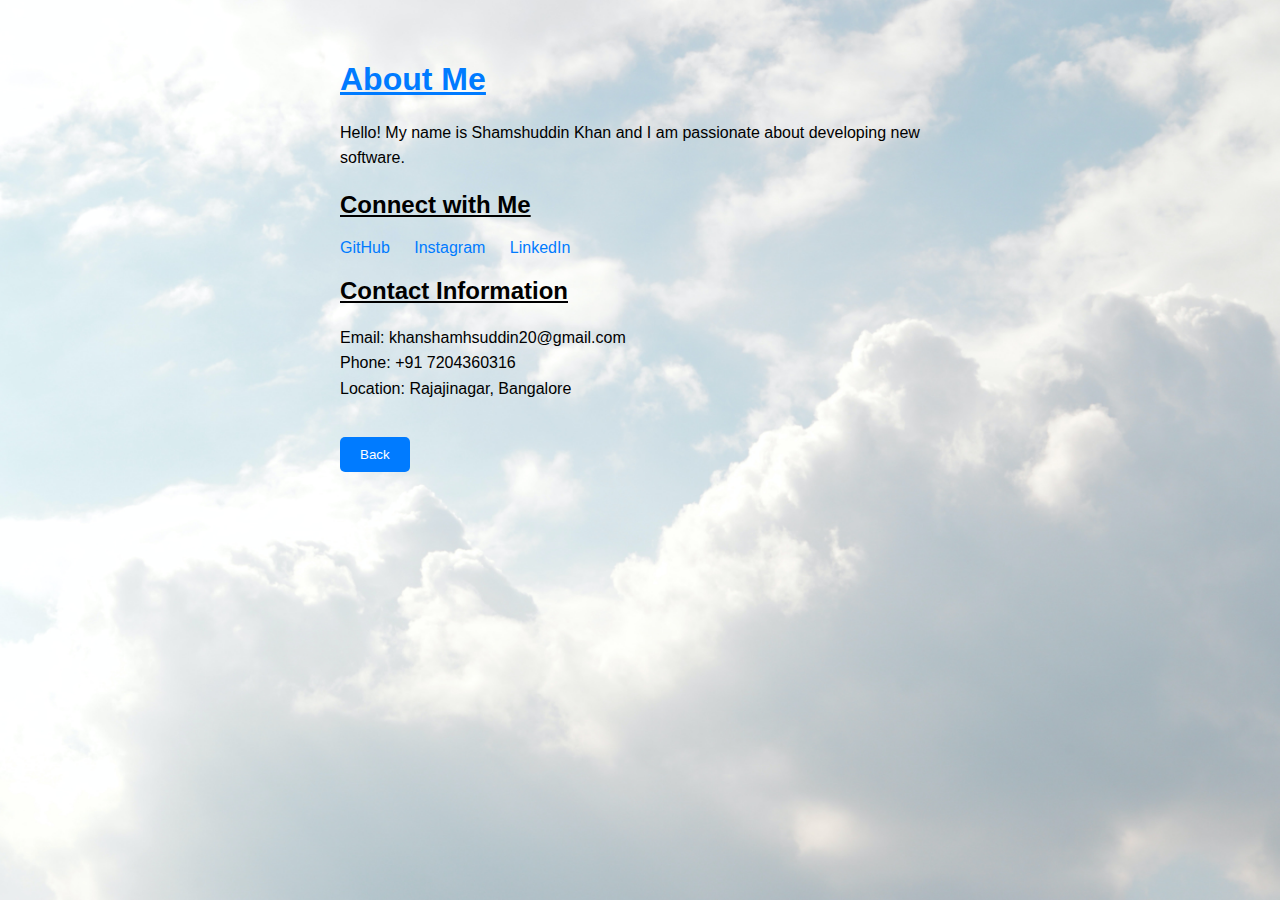
<file: About.html>
<!DOCTYPE html>
<html lang="en">

<head>
    <meta charset="UTF-8">
    <meta name="viewport" content="width=device-width, initial-scale=1.0">
    <title>About Me</title>

    <style>
    body {
    font-family: Arial, sans-serif;
    margin: 20px;
    padding: 20px;
    background-image: url(cloud.jpg);
    background-repeat: no-repeat;
    background-attachment: fixed;
    background-position: center;
    background-size: cover;

}

.container {
    max-width: 600px;
    margin: 0 auto;
}

h1 {
    color: #007bff;
    text-decoration: underline;
}

p {
    line-height: 1.6;
}

.social-links a {
    margin-right: 20px;
    color: #007bff;
    text-decoration: none;
}

.back-button {
    background-color: #007bff;
    color: white;
    border: none;
    padding: 10px 20px;
    border-radius: 5px;
    cursor: pointer;
    margin-top: 20px;
}

.back-button:hover {
    background-color: #0056b3;
}

    </style>
</head>

<body>
    <div class="container">
        <h1><u>About Me</u></h1>

        <p>Hello! My name is Shamshuddin Khan and I am passionate about developing new software.</p>

        <h2><u>Connect with Me</u></h2>
        <div class="social-links">
            <a href="https://github.com/" target="_blank">GitHub</a>
            <a href="https://www.instagram.com/" target="_blank">Instagram</a>
            <a href="https://www.linkedin.com/in/" target="_blank">LinkedIn</a>
        </div>

        <h2><u>Contact Information</u></h2>
        <p>Email: khanshamhsuddin20@gmail.com<br>
            Phone: +91 7204360316<br>
            Location: Rajajinagar, Bangalore</p>

        <button class="back-button" onclick="goBack()">Back</button>
    </div>

    <script>
        function goBack() {
            window.history.back();
        }
    </script>
</body>

</html>
</file>
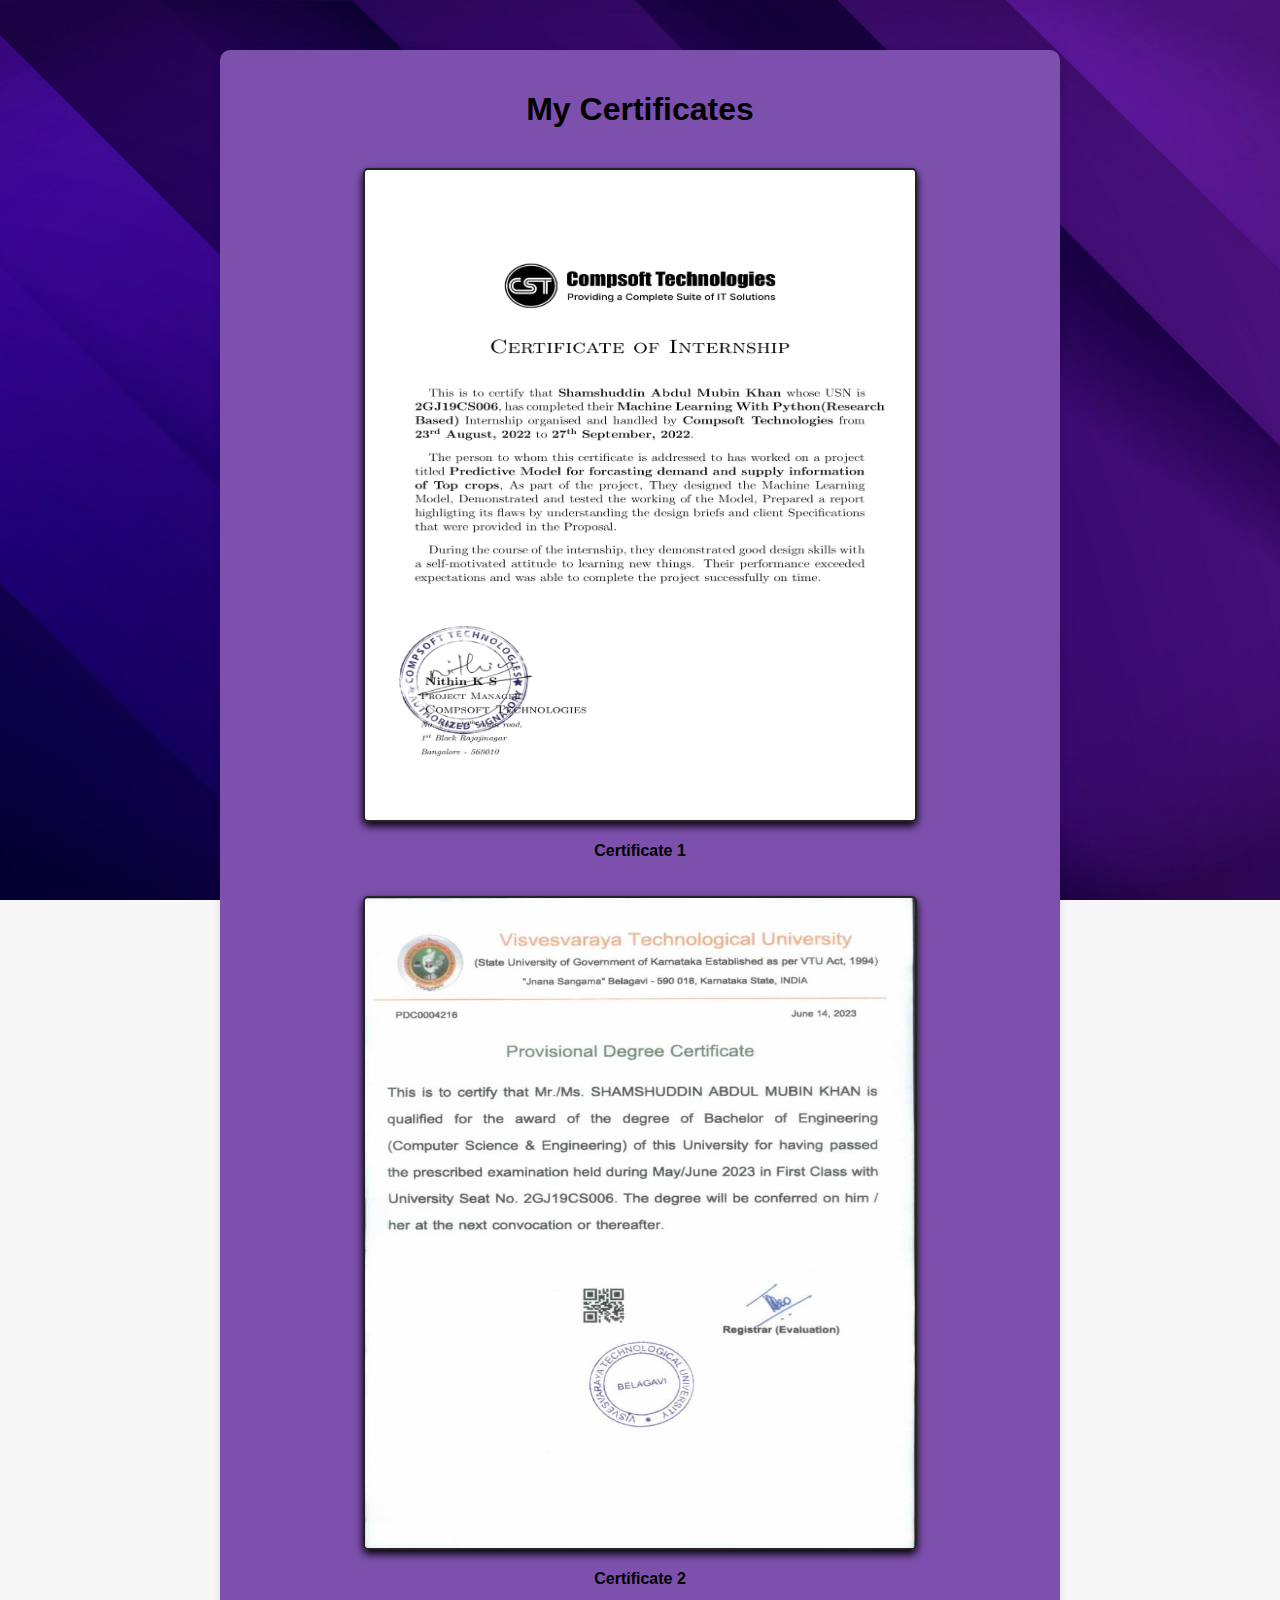
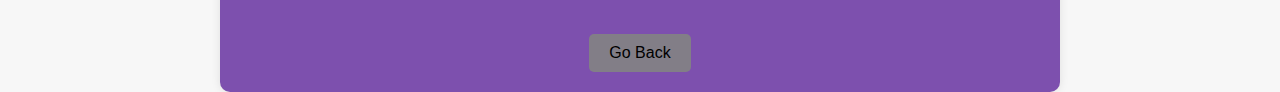
<file: certificate.html>
<!DOCTYPE html>
<html lang="en">

<head>
    <meta charset="UTF-8">
    <meta name="viewport" content="width=device-width, initial-scale=1.0">
    <title>My Portfolio - Certificates</title>
    <style>
        body {
            font-family: Arial, sans-serif;
            background-color: #f7f7f7;
            margin: 0;
            padding: 0;
            background-image: url(purp.jpg);
            background-repeat: no-repeat;
            background-attachment: fixed;
            background-position: center;
            background-size: cover;
        }

        .container {
            max-width: 800px;
            margin: 0 auto;
            background-color: #7d50ae;
            padding: 20px;
            box-shadow: 0px 0px 10px 0px rgba(0, 0, 0, 0.1);
            border-radius: 10px;
            margin-top: 50px;
        }

        h1 {
            text-align: center;
            color: #000000;
        }

        .certificates {
            display: flex;
            flex-wrap: wrap;
            justify-content: center;
            margin-top: 30px;
        }

        .certificate-item {
            margin: 10px;
            text-align: center;
        }

        .certificate-item img {
            width: 550px; /* Adjust */
            height: 650px; /* Adjus*/
            object-fit: cover;
            border-radius: 5px;
            object-fit: fill;
            border: 2px solid #242424;
            box-shadow: 0 4px 8px rgba(0, 0, 0, 1);
        }

        .go-back-button {
            background-color: #827e87;
            color: rgb(0, 0, 0);
            padding: 10px 20px;
            border: none;
            border-radius: 5px;
            cursor: pointer;
            font-size: 16px;
            margin-top: 20px;
            transition: background-color 0.3s ease;
        }

        .go-back-button:hover {
            background-color: #4c4a4a;
        }
    </style>
</head>

<body>
    <div class="container">
        <h1>My Certificates</h1>
        <div class="certificates">

            <div class="certificate-item">
                <img src="compint.jpg" alt="Certificate 1">
                <p><strong>Certificate 1</strong></p>
            </div>

                
            <div class="certificate-item">
                <img src="prodegcer.jpg" alt="Certificate 2">
                <p><strong>Certificate 2</strong></p>
            </div>


        </div>
        <center><button class="go-back-button" onclick="goBack()">Go Back</button></center>
    </div>

    <script>
        function goBack() {
            window.history.back();
        }
    </script>
</body>

</html>
</file>
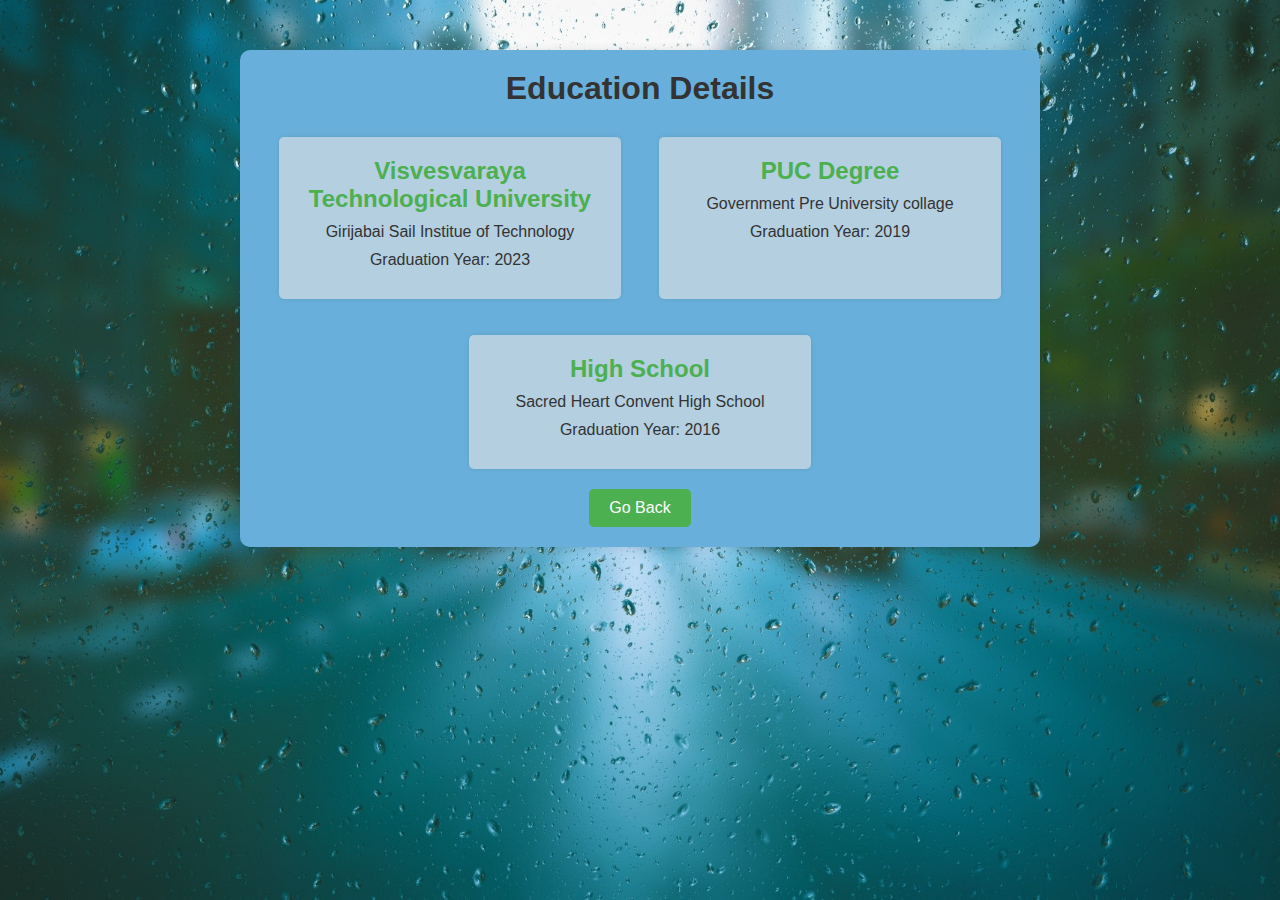
<file: education.html>
<!DOCTYPE html>
<html lang="en">

<head>
    <meta charset="UTF-8">
    <meta name="viewport" content="width=device-width, initial-scale=1.0">
    <link rel="stylesheet" href="styles.css">
    <title>Education Details</title>

    <style>
        body {
            font-family: Arial, sans-serif;
            background-color: #f7f7f7;
            margin: 0;
            padding: 0;
            background-image: url(rainhigh.jpg);
            background-repeat: no-repeat;
            background-attachment: fixed;
            background-position: center;
            background-size: cover;
        }

        .container {
            max-width: 800px;
            margin: 0 auto;
            background-color: #68b0db;
            padding: 20px;
            box-shadow: 0px 0px 10px 0px rgba(0, 0, 0, 0.1);
            border-radius: 10px;
            margin-top: 50px;
        }

        h1 {
            text-align: center;
            color: #333333;
        }

        .education-info {
            display: flex;
            justify-content: space-around;
            margin-top: 30px;
        }

        .education-item {
            background-color: #b3cfe0;
            padding: 20px;
            border-radius: 5px;
            box-shadow: 0px 0px 5px 0px rgba(0, 0, 0, 0.1);
            text-align: center;
            width: 45%;
        }

        h2 {
            color: #4CAF50;
        }

        p {
            color: #333333;
            margin: 10px 0;
        }

        .go-back-button {
            background-color: #4CAF50;
            color: white;
            padding: 10px 20px;
            border: none;
            border-radius: 5px;
            cursor: pointer;
            font-size: 16px;
            margin-top: 20px;
            transition: background-color 0.3s ease;
        }

        .go-back-button:hover {
            background-color: #45a049;
        }
    </style>
</head>

<body>
    <div class="container">
        <h1>Education Details</h1>
        <div class="education-info">
            <div class="education-item">
                <h2>Visvesvaraya Technological University</h2>
                <p>Girijabai Sail Institue of Technology</p>
                <p>Graduation Year: 2023</p>
            </div>
            <div class="education-item">
                <h2>PUC Degree</h2>
                <p>Government Pre University collage</p>
                <p>Graduation Year: 2019</p>
            </div>
        </div><br><br>
        <center>
            <div class="education-item">
                <h2>High School</h2>
                <p>Sacred Heart Convent High School</p>
                <p>Graduation Year: 2016</p>
            </div>
            <button class="go-back-button" onclick="goBack()">Go Back</button>
        </center>
    </div>

    <script>
        function goBack() {
            window.history.back();
        }
    </script>
</body>

</html>
</file>
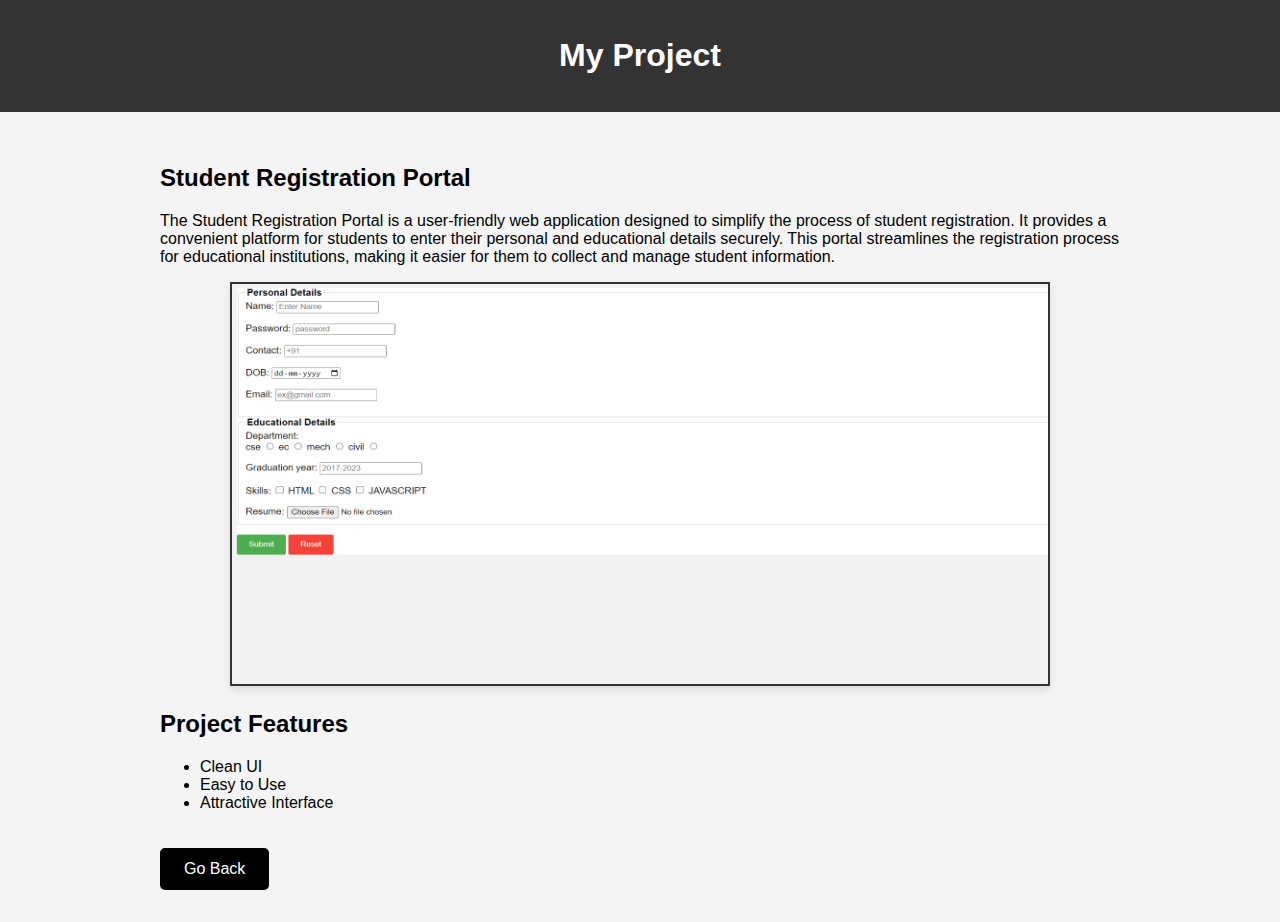
<file: project.html>
<!DOCTYPE html>
<html lang="en">

<head>
    <meta charset="UTF-8">
    <meta name="viewport" content="width=device-width, initial-scale=1.0">
    <title>My Project</title>
    <style>
        body {
            font-family: Arial, sans-serif;
            margin: 0;
            padding: 0;
            background-color: #f4f4f4;
        }

        header {
            background-color: #333;
            color: #fff;
            text-align: center;
            padding: 1rem;
        }

        .container {
            width: 80%;
            margin: auto;
            overflow: hidden;
        }

        .main {
            padding: 2rem;
        }


        .project-image {
            width: 85%;
            max-height: 400px;
            object-fit: fill;
            border: 2px solid #333;
            box-shadow: 0 4px 8px rgba(0, 0, 0, 0.1);
        }

        #goBackButton {
            background-color: black;
            color: white;
            border: none;
            padding: 12px 24px;
            text-align: center;
            text-decoration: none;
            display: inline-block;
            font-size: 16px;
            margin-top: 20px;
            cursor: pointer;
            border-radius: 5px;
            transition: background-color 0.3s ease;
        }

        #goBackButton:hover {
            background-color: #333;
        }


    </style>
</head>

<body>
    <header>
        <h1>My Project</h1>
    </header>

    <div class="container">
        <div class="main">
            <h2>Student Registration Portal</h2>
            <p>The Student Registration Portal is a user-friendly web application designed to simplify 
            the process of student registration. It provides a convenient platform for students to enter
            their personal and educational details securely. This portal streamlines the registration
            process for educational institutions, making it easier for them to collect and manage student information.
            </p>

            <center><img class="project-image" src="student details.png" alt="Project Image"></center>

            <h2>Project Features</h2>
            <ul>
                <li>Clean UI</li>
                <li>Easy to Use</li>
                <li>Attractive Interface</li>
            </ul>

            <button id="goBackButton">Go Back</button>

            <script>
                document.getElementById("goBackButton").addEventListener("click", function() {
                    window.history.back();
                });
            </script>
        </div>
    </div>

</body>

</html>
</file>
<file: styles.css>
@import url("https://fonts.googleapis.com/css2?family=Poppins:wght@400;600;700&display=swap");

:root {
  --primary-color: #a855f7;
  --primary-color-dark: #9333ea;
  --secondary-color: #ca8a04;
  --text-dark: #1f2937;
  --text-light: #6b7280;
  --extra-light: #faf5ff;
  --max-width: 1200px;
  
}

* {
  padding: 0;
  margin: 0;
  box-sizing: border-box;
}

a {
  text-decoration: none;
}

body {
  font-family: "Poppins", sans-serif;
}

nav {
  width: 100%;
  position: fixed;
  top: 0;
  left: 0;
  background-color: #ffffff;
  z-index: 99;
}

.nav__content {
  max-width: var(--max-width);
  margin: auto;
  padding: 1.5rem 1rem;
  display: flex;
  align-items: center;
  justify-content: space-between;
}

nav .logo a {
  font-size: 1.5rem;
  font-weight: 600;
  color: var(--primary-color);
  transition: 0.3s;
}
nav .logo a:hover {
  color: var(--primary-color-dark);
}

nav .checkbox {
  display: none;
}

nav input {
  display: none;
}
nav .checkbox i {
  font-size: 2rem;
  color: var(--primary-color);
  cursor: pointer;
}

ul {
  display: flex;
  align-items: center;
  gap: 1rem;
  list-style: none;
  transition: left 0.3s;
}

ul li a {
  padding: 0.5rem 1rem;
  border: 2px solid transparent;
  text-decoration: none;
  font-weight: 600;
  color: var(--text-dark);
  transition: 0.3s;
}

ul li a:hover {
  border-top-color: var(--secondary-color);
  border-bottom-color: var(--secondary-color);
  color: var(--secondary-color);
}

.section {
  background-color: var(--extra-light);
}

.section__container {
  min-height: 100vh;
  max-width: var(--max-width);
  margin: auto;
  padding: 1rem;
  display: grid;
  grid-template-columns: repeat(2, 1fr);
  gap: 4rem;
}

.content {
  display: flex;
  flex-direction: column;
  justify-content: center;
}

.subtitle {
  letter-spacing: 2px;
  color: var(--text-light);
  font-weight: 600;
  margin-bottom: 0.5rem;
}

.title {
  font-size: 2.5rem;
  font-weight: 400;
  line-height: 3rem;
  color: var(--text-dark);
  margin-bottom: 1rem;
}

.title span {
  font-weight: 600;
}

.description {
  line-height: 1.5rem;
  color: var(--text-light);
  margin-bottom: 2rem;
}

.action__btns {
  display: flex;
  gap: 1rem;
}

.action__btns button {
  font-size: 1rem;
  font-weight: 600;
  letter-spacing: 2px;
  padding: 1rem 2rem;
  outline: none;
  border: 2px solid var(--primary-color);
  border-radius: 10px;
  transition: 0.3s;
  cursor: pointer;
}

.hire__me {
  background-color: var(--primary-color);
  color: #ffffff;
}

.hire__me:hover {
  background-color: var(--primary-color-dark);
}

.portfolio {
  color: var(--primary-color);
}

.portfolio:hover {
  background-color: var(--primary-color-dark);
  color: #ffffff;
}

.image {
  display: grid;
  place-items: center;
}

.image img {
  width: min(25rem, 90%);
  border-radius: 100%;
}

@media (width < 750px) {
  nav .checkbox {
    display: block;
  }

  ul {
    position: absolute;
    width: 100%;
    height: calc(100vh - 85px);
    left: -100%;
    top: 85px;
    background-color: var(--extra-light);
    flex-direction: column;
    justify-content: center;
    gap: 3rem;
  }

  nav #check:checked ~ ul {
    left: 0;
  }

  ul li a {
    font-size: 1.25rem;
  }

  .section__container {
    padding: 10rem 1rem 5rem 1rem;
    text-align: center;
    grid-template-columns: repeat(1, 1fr);
  }

  .image {
    grid-area: 1/1/2/2;
  }

  .action__btns {
    margin: auto;
  }
}
</file>
